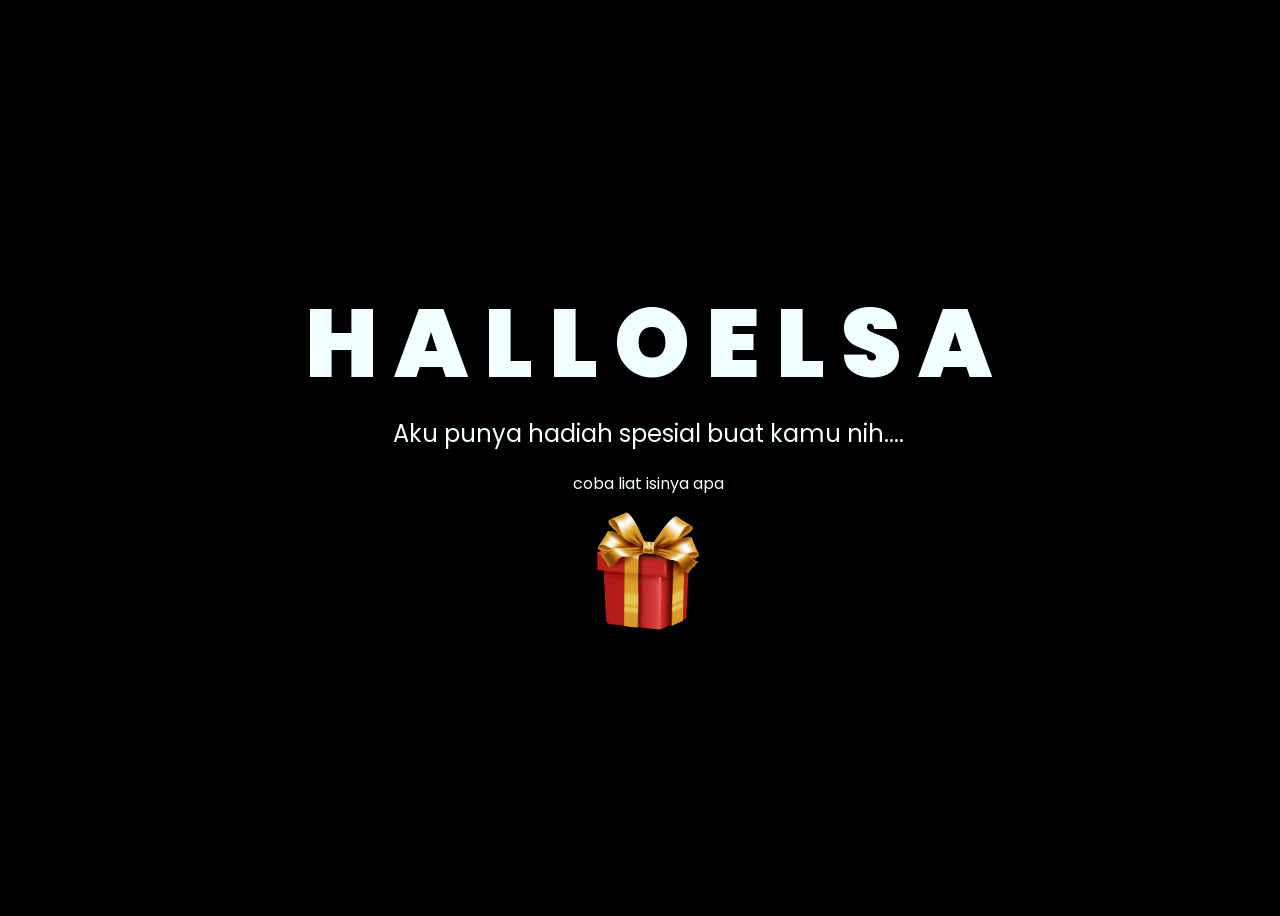
<file: index.html>
<!DOCTYPE html>
<html lang="en">
<head>
    <meta charset="UTF-8">
    <meta http-equiv="X-UA-Compatible" content="IE=edge">
    <meta name="viewport" content="width=device-width, initial-scale=1.0">
    <link rel="stylesheet" href="css/style.css">
    <link rel="icon" href="img/flowers.png" type="image/x-icon">
    <title>Semoga Kamu Suka</title>
</head>
<body>
    <div class="greetings">
    <!-- silahkan menambah kata sesuai keinginan dengan <span>text...</span -->
        <span>H</span>
        <span>A</span>
        <span>L</span>
        <span>L</span>
        <span>O</span>
        <span>E</span>
        <span>L</span>
        <span>S</span>
        <span>A</span>
    </div>
    <div class="description">
        <span>Aku punya hadiah spesial buat kamu nih....</span>
    </div>
    <div>
        <span>coba liat isinya apa</span>
    </div>
    <div class="button">
        <button>
            <a href="flower.html"><img src="img/kado.png" alt="Hadiah Buat Elsa"></a>
        </button>
        
    </div>
</body>
</html>
</file>
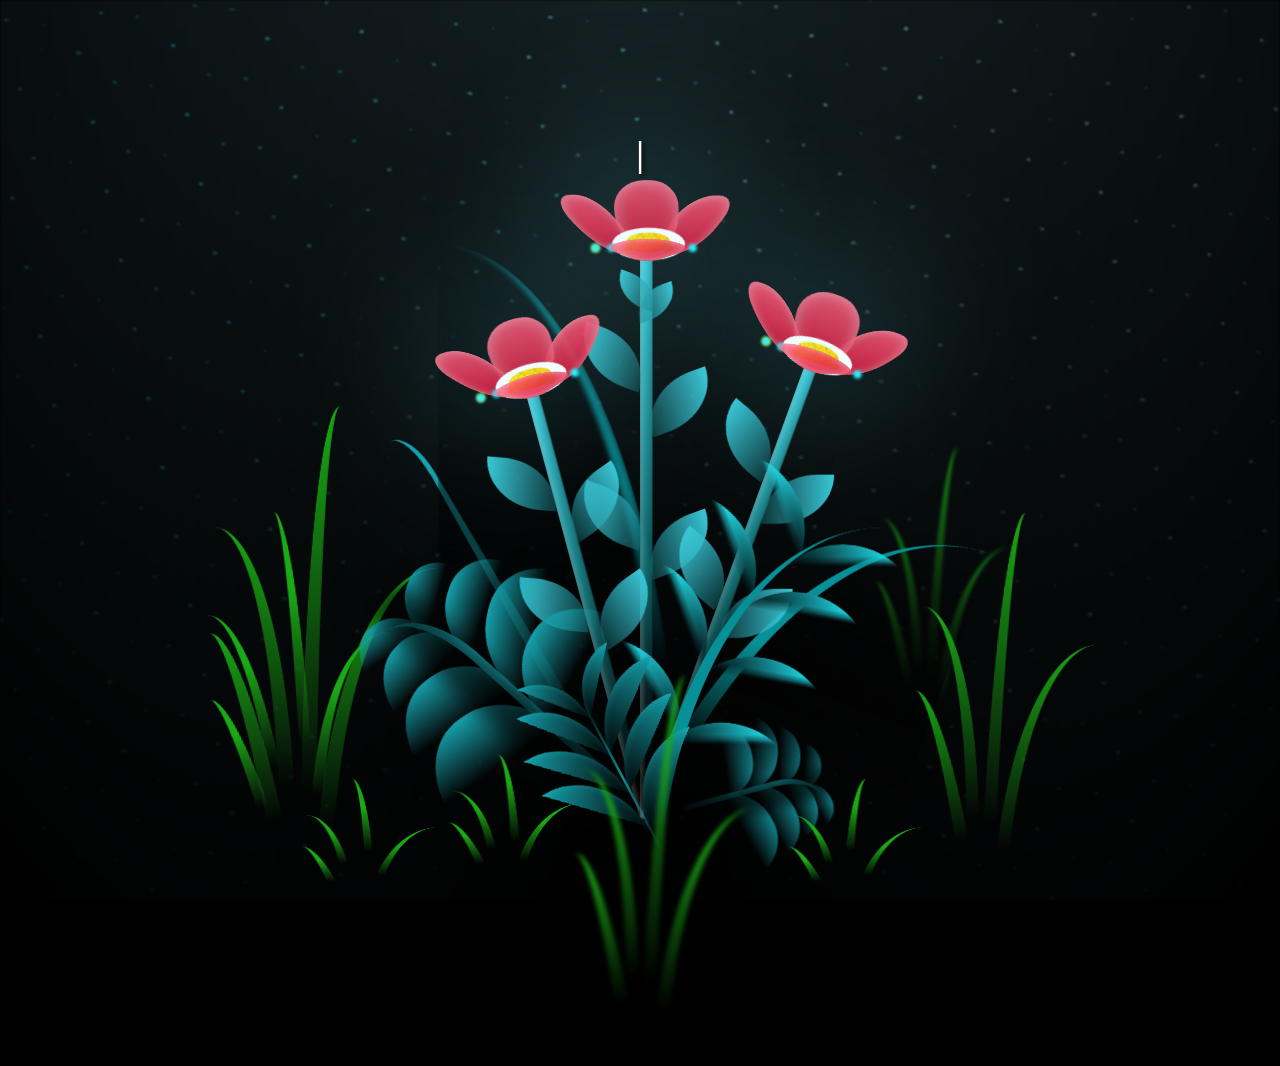
<file: flower.html>
<!DOCTYPE html>
<html lang="en">
<head>
    <meta charset="UTF-8">
    <meta http-equiv="X-UA-Compatible" content="IE=edge">
    <meta name="viewport" content="width=device-width, initial-scale=1.0">
    <link rel="stylesheet" href="css/main.css">
    <link rel="icon" href="img/flowers.png" type="image/x-icon">
    <title>flowers</title>
</head>

<style>
.flower__petal {
  background-color: #d90429;
}
.glass__left.grass {
  height: 30vh;
}
</style>

<body class="container">
  <div class="text-gombal">
    <span id="teks-ngetik"></span>
    <span class="cursor">|</span>
  </div>

  <audio autoplay loop>
    <source src="audio/lyla ga romantis.mp3" type="audio/mpeg">
  </audio>
  <!-- Pembuat code: https://codepen.io/mdusmanansari/pen/BamepLe -->
    <div class="night"></div>
    <div class="flowers">
      <div class="flower flower--1">
        <div class="flower__leafs flower__leafs--1">
          <div class="flower__leaf flower__leaf--1"></div>
          <div class="flower__leaf flower__leaf--2"></div>
          <div class="flower__leaf flower__leaf--3"></div>
          <div class="flower__leaf flower__leaf--4"></div>
          <div class="flower__white-circle"></div>
  
          <div class="flower__light flower__light--1"></div>
          <div class="flower__light flower__light--2"></div>
          <div class="flower__light flower__light--3"></div>
          <div class="flower__light flower__light--4"></div>
          <div class="flower__light flower__light--5"></div>
          <div class="flower__light flower__light--6"></div>
          <div class="flower__light flower__light--7"></div>
          <div class="flower__light flower__light--8"></div>
  
        </div>
        <div class="flower__line">
          <div class="flower__line__leaf flower__line__leaf--1"></div>
          <div class="flower__line__leaf flower__line__leaf--2"></div>
          <div class="flower__line__leaf flower__line__leaf--3"></div>
          <div class="flower__line__leaf flower__line__leaf--4"></div>
          <div class="flower__line__leaf flower__line__leaf--5"></div>
          <div class="flower__line__leaf flower__line__leaf--6"></div>
        </div>
      </div>
  
      <div class="flower flower--2">
        <div class="flower__leafs flower__leafs--2">
          <div class="flower__leaf flower__leaf--1"></div>
          <div class="flower__leaf flower__leaf--2"></div>
          <div class="flower__leaf flower__leaf--3"></div>
          <div class="flower__leaf flower__leaf--4"></div>
          <div class="flower__white-circle"></div>
  
          <div class="flower__light flower__light--1"></div>
          <div class="flower__light flower__light--2"></div>
          <div class="flower__light flower__light--3"></div>
          <div class="flower__light flower__light--4"></div>
          <div class="flower__light flower__light--5"></div>
          <div class="flower__light flower__light--6"></div>
          <div class="flower__light flower__light--7"></div>
          <div class="flower__light flower__light--8"></div>
  
        </div>
        <div class="flower__line">
          <div class="flower__line__leaf flower__line__leaf--1"></div>
          <div class="flower__line__leaf flower__line__leaf--2"></div>
          <div class="flower__line__leaf flower__line__leaf--3"></div>
          <div class="flower__line__leaf flower__line__leaf--4"></div>
        </div>
      </div>
  
      <div class="flower flower--3">
        <div class="flower__leafs flower__leafs--3">
          <div class="flower__leaf flower__leaf--1"></div>
          <div class="flower__leaf flower__leaf--2"></div>
          <div class="flower__leaf flower__leaf--3"></div>
          <div class="flower__leaf flower__leaf--4"></div>
          <div class="flower__white-circle"></div>
  
          <div class="flower__light flower__light--1"></div>
          <div class="flower__light flower__light--2"></div>
          <div class="flower__light flower__light--3"></div>
          <div class="flower__light flower__light--4"></div>
          <div class="flower__light flower__light--5"></div>
          <div class="flower__light flower__light--6"></div>
          <div class="flower__light flower__light--7"></div>
          <div class="flower__light flower__light--8"></div>
  
        </div>
        <div class="flower__line">
          <div class="flower__line__leaf flower__line__leaf--1"></div>
          <div class="flower__line__leaf flower__line__leaf--2"></div>
          <div class="flower__line__leaf flower__line__leaf--3"></div>
          <div class="flower__line__leaf flower__line__leaf--4"></div>
        </div>
      </div>
  
      <div class="grow-ans" style="--d:1.2s">
        <div class="flower__g-long">
          <div class="flower__g-long__top"></div>
          <div class="flower__g-long__bottom"></div>
        </div>
      </div>
  
      <div class="growing-grass">
        <div class="flower__grass flower__grass--1">
          <div class="flower__grass--top"></div>
          <div class="flower__grass--bottom"></div>
          <div class="flower__grass__leaf flower__grass__leaf--1"></div>
          <div class="flower__grass__leaf flower__grass__leaf--2"></div>
          <div class="flower__grass__leaf flower__grass__leaf--3"></div>
          <div class="flower__grass__leaf flower__grass__leaf--4"></div>
          <div class="flower__grass__leaf flower__grass__leaf--5"></div>
          <div class="flower__grass__leaf flower__grass__leaf--6"></div>
          <div class="flower__grass__leaf flower__grass__leaf--7"></div>
          <div class="flower__grass__leaf flower__grass__leaf--8"></div>
          <div class="flower__grass__overlay"></div>
        </div>
      </div>
  
      <div class="growing-grass">
        <div class="flower__grass flower__grass--2">
          <div class="flower__grass--top"></div>
          <div class="flower__grass--bottom"></div>
          <div class="flower__grass__leaf flower__grass__leaf--1"></div>
          <div class="flower__grass__leaf flower__grass__leaf--2"></div>
          <div class="flower__grass__leaf flower__grass__leaf--3"></div>
          <div class="flower__grass__leaf flower__grass__leaf--4"></div>
          <div class="flower__grass__leaf flower__grass__leaf--5"></div>
          <div class="flower__grass__leaf flower__grass__leaf--6"></div>
          <div class="flower__grass__leaf flower__grass__leaf--7"></div>
          <div class="flower__grass__leaf flower__grass__leaf--8"></div>
          <div class="flower__grass__overlay"></div>
        </div>
      </div>
  
      <div class="grow-ans" style="--d:2.4s">
        <div class="flower__g-right flower__g-right--1">
          <div class="leaf"></div>
        </div>
      </div>
  
      <div class="grow-ans" style="--d:2.8s">
        <div class="flower__g-right flower__g-right--2">
          <div class="leaf"></div>
        </div>
      </div>
  
      <div class="grow-ans" style="--d:2.8s">
        <div class="flower__g-front">
          <div class="flower__g-front__leaf-wrapper flower__g-front__leaf-wrapper--1">
            <div class="flower__g-front__leaf"></div>
          </div>
          <div class="flower__g-front__leaf-wrapper flower__g-front__leaf-wrapper--2">
            <div class="flower__g-front__leaf"></div>
          </div>
          <div class="flower__g-front__leaf-wrapper flower__g-front__leaf-wrapper--3">
            <div class="flower__g-front__leaf"></div>
          </div>
          <div class="flower__g-front__leaf-wrapper flower__g-front__leaf-wrapper--4">
            <div class="flower__g-front__leaf"></div>
          </div>
          <div class="flower__g-front__leaf-wrapper flower__g-front__leaf-wrapper--5">
            <div class="flower__g-front__leaf"></div>
          </div>
          <div class="flower__g-front__leaf-wrapper flower__g-front__leaf-wrapper--6">
            <div class="flower__g-front__leaf"></div>
          </div>
          <div class="flower__g-front__leaf-wrapper flower__g-front__leaf-wrapper--7">
            <div class="flower__g-front__leaf"></div>
          </div>
          <div class="flower__g-front__leaf-wrapper flower__g-front__leaf-wrapper--8">
            <div class="flower__g-front__leaf"></div>
          </div>
          <div class="flower__g-front__line"></div>
        </div>
      </div>
  
      <div class="grow-ans" style="--d:3.2s">
        <div class="flower__g-fr">
          <div class="leaf"></div>
          <div class="flower__g-fr__leaf flower__g-fr__leaf--1"></div>
          <div class="flower__g-fr__leaf flower__g-fr__leaf--2"></div>
          <div class="flower__g-fr__leaf flower__g-fr__leaf--3"></div>
          <div class="flower__g-fr__leaf flower__g-fr__leaf--4"></div>
          <div class="flower__g-fr__leaf flower__g-fr__leaf--5"></div>
          <div class="flower__g-fr__leaf flower__g-fr__leaf--6"></div>
          <div class="flower__g-fr__leaf flower__g-fr__leaf--7"></div>
          <div class="flower__g-fr__leaf flower__g-fr__leaf--8"></div>
        </div>
      </div>
  
      <div class="long-g long-g--0">
        <div class="grow-ans" style="--d:3s">
          <div class="leaf leaf--0"></div>
        </div>
        <div class="grow-ans" style="--d:2.2s">
          <div class="leaf leaf--1"></div>
        </div>
        <div class="grow-ans" style="--d:3.4s">
          <div class="leaf leaf--2"></div>
        </div>
        <div class="grow-ans" style="--d:3.6s">
          <div class="leaf leaf--3"></div>
        </div>
      </div>
  
      <div class="long-g long-g--1">
        <div class="grow-ans" style="--d:3.6s">
          <div class="leaf leaf--0"></div>
        </div>
        <div class="grow-ans" style="--d:3.8s">
          <div class="leaf leaf--1"></div>
        </div>
        <div class="grow-ans" style="--d:4s">
          <div class="leaf leaf--2"></div>
        </div>
        <div class="grow-ans" style="--d:4.2s">
          <div class="leaf leaf--3"></div>
        </div>
      </div>
  
      <div class="long-g long-g--2">
        <div class="grow-ans" style="--d:4s">
          <div class="leaf leaf--0"></div>
        </div>
        <div class="grow-ans" style="--d:4.2s">
          <div class="leaf leaf--1"></div>
        </div>
        <div class="grow-ans" style="--d:4.4s">
          <div class="leaf leaf--2"></div>
        </div>
        <div class="grow-ans" style="--d:4.6s">
          <div class="leaf leaf--3"></div>
        </div>
      </div>
  
      <div class="long-g long-g--3">
        <div class="grow-ans" style="--d:4s">
          <div class="leaf leaf--0"></div>
        </div>
        <div class="grow-ans" style="--d:4.2s">
          <div class="leaf leaf--1"></div>
        </div>
        <div class="grow-ans" style="--d:3s">
          <div class="leaf leaf--2"></div>
        </div>
        <div class="grow-ans" style="--d:3.6s">
          <div class="leaf leaf--3"></div>
        </div>
      </div>
  
      <div class="long-g long-g--4">
        <div class="grow-ans" style="--d:4s">
          <div class="leaf leaf--0"></div>
        </div>
        <div class="grow-ans" style="--d:4.2s">
          <div class="leaf leaf--1"></div>
        </div>
        <div class="grow-ans" style="--d:3s">
          <div class="leaf leaf--2"></div>
        </div>
        <div class="grow-ans" style="--d:3.6s">
          <div class="leaf leaf--3"></div>
        </div>
      </div>
  
      <div class="long-g long-g--5">
        <div class="grow-ans" style="--d:4s">
          <div class="leaf leaf--0"></div>
        </div>
        <div class="grow-ans" style="--d:4.2s">
          <div class="leaf leaf--1"></div>
        </div>
        <div class="grow-ans" style="--d:3s">
          <div class="leaf leaf--2"></div>
        </div>
        <div class="grow-ans" style="--d:3.6s">
          <div class="leaf leaf--3"></div>
        </div>
      </div>
  
      <div class="long-g long-g--6">
        <div class="grow-ans" style="--d:4.2s">
          <div class="leaf leaf--0"></div>
        </div>
        <div class="grow-ans" style="--d:4.4s">
          <div class="leaf leaf--1"></div>
        </div>
        <div class="grow-ans" style="--d:4.6s">
          <div class="leaf leaf--2"></div>
        </div>
        <div class="grow-ans" style="--d:4.8s">
          <div class="leaf leaf--3"></div>
        </div>
      </div>
  
      <div class="long-g long-g--7">
        <div class="grow-ans" style="--d:3s">
          <div class="leaf leaf--0"></div>
        </div>
        <div class="grow-ans" style="--d:3.2s">
          <div class="leaf leaf--1"></div>
        </div>
        <div class="grow-ans" style="--d:3.5s">
          <div class="leaf leaf--2"></div>
        </div>
        <div class="grow-ans" style="--d:3.6s">
          <div class="leaf leaf--3"></div>
        </div>
      </div>
    </div>
    
    <script src="main.js">      
</script>
  </body>
</html>
</file>
<file: css/style.css>
@import url('https://fonts.googleapis.com/css2?family=Poppins:ital,wght@0,500;1,900&display=swap');
*{
    font-family: 'Poppins',cursive;
}
body{
    color: azure;
    width: 100%;
    height: 100vh;
    display: flex;
    flex-direction: column;
    align-items: center;
    justify-content: center;
    background-color: black;
}
.greetings{
    font-size: 6rem;
    font-weight: 900;
}
.greetings > span{
    animation: glow 2.5s ease-in-out infinite;
}
@keyframes glow{
    0%, 100%{
        color: #fff;
        text-shadow: 0 0 12px #39c6d6, 0 0 50px #39c6d6, 0 0 100px #39c6d6;
    }
    10%, 90%{
        color: #111;
        text-shadow: none;
    }
}
.greetings > span:nth-child(2){
    animation-delay: .2s ;
}
.greetings > span:nth-child(3){
    animation-delay: .4s ;
}
.greetings > span:nth-child(4){
    animation-delay: .6s;
}
.greetings > span:nth-child(5){
    animation-delay: .8s;
}

.description{
    font-size: 1.5rem;
    margin-bottom: 20px;
}

.button a{
    text-decoration: none;
    font-size: 1rem;
    color: #111;
}

@media screen and (max-width:574px){
    .greetings{
        display: block;
        font-size: 3rem;
        font-weight: 500;
        text-align: center;
    }
    .description{
        font-size: 1rem;
    }
    
    .button a{
        font-size: .5rem;
    }
}

.button button a img {
    width: 150px;
    height: auto;
    vertical-align: middle;
    transition: transform 0.3s ease;
}

.button button {
    background: transparent;
    border: none;
    padding: 0;
    cursor: pointer;
    outline: none;
}

.button button a{
    text-decoration: none;
    border: none;
    background: transparent;
    padding: 0;
    display: inline-block;
}

.button button a img:hover {
    transform: scale(1.1);
}

.greetings span:nth-child(1)
{animation-delay: 0.1s;}/*H*/
.greetings span:nth-child(2)
{animation-delay: 0.2s;}/*A*/
.greetings span:nth-child(3)
{animation-delay: 0.3s;}/*L*/
.greetings span:nth-child(4)
{animation-delay: 0.4s;}/*L*/
.greetings span:nth-child(5)
{animation-delay: 0.5s;}/*O*/
.greetings span:nth-child(6)
{animation-delay: 0.6s;}/*E*/
.greetings span:nth-child(7)
{animation-delay: 0.7s;}/*L*/
.greetings span:nth-child(8)
{animation-delay: 0.8s;}/*S*/
.greetings span:nth-child(9)
{animation-delay: 0.9s;}/*A*/
</file>
<file: css/main.css>
*,
*::after,
*::before {
  padding: 0;
  margin: 0;
  box-sizing: border-box;
}

:root {
  --dark-color: #000;
}

body {
  display: flex;
  align-items: flex-end;
  justify-content: center;
  min-height: 100vh;
  background-color: var(--dark-color);
  overflow: hidden;
  perspective: 1000px;
}

.night {
  position: fixed;
  left: 50%;
  top: 0;
  transform: translateX(-50%);
  width: 100%;
  height: 100%;
  filter: blur(0.1vmin);
  background-image: radial-gradient(ellipse at top, transparent 0%, var(--dark-color)), radial-gradient(ellipse at bottom, var(--dark-color), rgba(145, 233, 255, 0.2)), repeating-linear-gradient(220deg, rgb(0, 0, 0) 0px, rgb(0, 0, 0) 19px, transparent 19px, transparent 22px), repeating-linear-gradient(189deg, rgb(0, 0, 0) 0px, rgb(0, 0, 0) 19px, transparent 19px, transparent 22px), repeating-linear-gradient(148deg, rgb(0, 0, 0) 0px, rgb(0, 0, 0) 19px, transparent 19px, transparent 22px), linear-gradient(90deg, rgb(0, 255, 250), rgb(240, 240, 240));
}

.flowers {
  position: relative;
  transform: scale(0.9);
}

.flower {
  position: absolute;
  bottom: 10vmin;
  transform-origin: bottom center;
  z-index: 10;
  --fl-speed: 0.8s;
}
.flower--1 {
  -webkit-animation: moving-flower-1 4s linear infinite;
          animation: moving-flower-1 4s linear infinite;
}
.flower--1 .flower__line {
  height: 70vmin;
  -webkit-animation-delay: 0.3s;
          animation-delay: 0.3s;
}
.flower--1 .flower__line__leaf--1 {
  -webkit-animation: blooming-leaf-right var(--fl-speed) 1.6s backwards;
          animation: blooming-leaf-right var(--fl-speed) 1.6s backwards;
}
.flower--1 .flower__line__leaf--2 {
  -webkit-animation: blooming-leaf-right var(--fl-speed) 1.4s backwards;
          animation: blooming-leaf-right var(--fl-speed) 1.4s backwards;
}
.flower--1 .flower__line__leaf--3 {
  -webkit-animation: blooming-leaf-left var(--fl-speed) 1.2s backwards;
          animation: blooming-leaf-left var(--fl-speed) 1.2s backwards;
}
.flower--1 .flower__line__leaf--4 {
  -webkit-animation: blooming-leaf-left var(--fl-speed) 1s backwards;
          animation: blooming-leaf-left var(--fl-speed) 1s backwards;
}
.flower--1 .flower__line__leaf--5 {
  -webkit-animation: blooming-leaf-right var(--fl-speed) 1.8s backwards;
          animation: blooming-leaf-right var(--fl-speed) 1.8s backwards;
}
.flower--1 .flower__line__leaf--6 {
  -webkit-animation: blooming-leaf-left var(--fl-speed) 2s backwards;
          animation: blooming-leaf-left var(--fl-speed) 2s backwards;
}
.flower--2 {
  left: 50%;
  transform: rotate(20deg);
  -webkit-animation: moving-flower-2 4s linear infinite;
          animation: moving-flower-2 4s linear infinite;
}
.flower--2 .flower__line {
  height: 60vmin;
  -webkit-animation-delay: 0.6s;
          animation-delay: 0.6s;
}
.flower--2 .flower__line__leaf--1 {
  -webkit-animation: blooming-leaf-right var(--fl-speed) 1.9s backwards;
          animation: blooming-leaf-right var(--fl-speed) 1.9s backwards;
}
.flower--2 .flower__line__leaf--2 {
  -webkit-animation: blooming-leaf-right var(--fl-speed) 1.7s backwards;
          animation: blooming-leaf-right var(--fl-speed) 1.7s backwards;
}
.flower--2 .flower__line__leaf--3 {
  -webkit-animation: blooming-leaf-left var(--fl-speed) 1.5s backwards;
          animation: blooming-leaf-left var(--fl-speed) 1.5s backwards;
}
.flower--2 .flower__line__leaf--4 {
  -webkit-animation: blooming-leaf-left var(--fl-speed) 1.3s backwards;
          animation: blooming-leaf-left var(--fl-speed) 1.3s backwards;
}
.flower--3 {
  left: 50%;
  transform: rotate(-15deg);
  -webkit-animation: moving-flower-3 4s linear infinite;
          animation: moving-flower-3 4s linear infinite;
}
.flower--3 .flower__line {
  -webkit-animation-delay: 0.9s;
          animation-delay: 0.9s;
}
.flower--3 .flower__line__leaf--1 {
  -webkit-animation: blooming-leaf-right var(--fl-speed) 2.5s backwards;
          animation: blooming-leaf-right var(--fl-speed) 2.5s backwards;
}
.flower--3 .flower__line__leaf--2 {
  -webkit-animation: blooming-leaf-right var(--fl-speed) 2.3s backwards;
          animation: blooming-leaf-right var(--fl-speed) 2.3s backwards;
}
.flower--3 .flower__line__leaf--3 {
  -webkit-animation: blooming-leaf-left var(--fl-speed) 2.1s backwards;
          animation: blooming-leaf-left var(--fl-speed) 2.1s backwards;
}
.flower--3 .flower__line__leaf--4 {
  -webkit-animation: blooming-leaf-left var(--fl-speed) 1.9s backwards;
          animation: blooming-leaf-left var(--fl-speed) 1.9s backwards;
}
.flower__leafs {
  position: relative;
  -webkit-animation: blooming-flower 2s backwards;
          animation: blooming-flower 2s backwards;
}
.flower__leafs--1 {
  -webkit-animation-delay: 1.1s;
          animation-delay: 1.1s;
}
.flower__leafs--2 {
  -webkit-animation-delay: 1.4s;
          animation-delay: 1.4s;
}
.flower__leafs--3 {
  -webkit-animation-delay: 1.7s;
          animation-delay: 1.7s;
}
.flower__leafs::after {
  content: "";
  position: absolute;
  left: 0;
  top: 0;
  transform: translate(-50%, -100%);
  width: 8vmin;
  height: 8vmin;
  background-color: #6bf0ff;
  filter: blur(10vmin);
}
.flower__leaf {
  position: absolute;
  bottom: 0;
  left: 50%;
  width: 8vmin;
  height: 11vmin;
  border-radius: 51% 49% 47% 53%/44% 45% 55% 69%;
  background-color: #ff4d6d;
  background-image: linear-gradient(to top, #d90429, #ff4d6d);
  transform-origin: bottom center;
  opacity: 0.9;
  box-shadow: inset 0 0 2vmin rgba(255, 255, 255, 0.5);
}
.flower__leaf--1 {
  transform: translate(-10%, 1%) rotateY(40deg) rotateX(-50deg);
}
.flower__leaf--2 {
  transform: translate(-50%, -4%) rotateX(40deg);
}
.flower__leaf--3 {
  transform: translate(-90%, 0%) rotateY(45deg) rotateX(50deg);
}
.flower__leaf--4 {
  width: 8vmin;
  height: 8vmin;
  transform-origin: bottom left;
  border-radius: 4vmin 10vmin 4vmin 4vmin;
  transform: translate(0%, 18%) rotateX(70deg) rotate(-43deg);
  background-image: linear-gradient(to top, #d90429, #ff4d6d);
  z-index: 1;
  opacity: 0.8;
}
.flower__white-circle {
  position: absolute;
  left: -3.5vmin;
  top: -3vmin;
  width: 9vmin;
  height: 4vmin;
  border-radius: 50%;
  background-color: #fff;
}
.flower__white-circle::after {
  content: "";
  position: absolute;
  left: 50%;
  top: 45%;
  transform: translate(-50%, -50%);
  width: 60%;
  height: 60%;
  border-radius: inherit;
  background-image: repeating-linear-gradient(135deg, rgba(0, 0, 0, 0.03) 0px, rgba(0, 0, 0, 0.03) 1px, transparent 1px, transparent 12px), repeating-linear-gradient(45deg, rgba(0, 0, 0, 0.03) 0px, rgba(0, 0, 0, 0.03) 1px, transparent 1px, transparent 12px), repeating-linear-gradient(67.5deg, rgba(0, 0, 0, 0.03) 0px, rgba(0, 0, 0, 0.03) 1px, transparent 1px, transparent 12px), repeating-linear-gradient(135deg, rgba(0, 0, 0, 0.03) 0px, rgba(0, 0, 0, 0.03) 1px, transparent 1px, transparent 12px), repeating-linear-gradient(45deg, rgba(0, 0, 0, 0.03) 0px, rgba(0, 0, 0, 0.03) 1px, transparent 1px, transparent 12px), repeating-linear-gradient(112.5deg, rgba(0, 0, 0, 0.03) 0px, rgba(0, 0, 0, 0.03) 1px, transparent 1px, transparent 12px), repeating-linear-gradient(112.5deg, rgba(0, 0, 0, 0.03) 0px, rgba(0, 0, 0, 0.03) 1px, transparent 1px, transparent 12px), repeating-linear-gradient(45deg, rgba(0, 0, 0, 0.03) 0px, rgba(0, 0, 0, 0.03) 1px, transparent 1px, transparent 12px), repeating-linear-gradient(22.5deg, rgba(0, 0, 0, 0.03) 0px, rgba(0, 0, 0, 0.03) 1px, transparent 1px, transparent 12px), repeating-linear-gradient(45deg, rgba(0, 0, 0, 0.03) 0px, rgba(0, 0, 0, 0.03) 1px, transparent 1px, transparent 12px), repeating-linear-gradient(22.5deg, rgba(0, 0, 0, 0.03) 0px, rgba(0, 0, 0, 0.03) 1px, transparent 1px, transparent 12px), repeating-linear-gradient(135deg, rgba(0, 0, 0, 0.03) 0px, rgba(0, 0, 0, 0.03) 1px, transparent 1px, transparent 12px), repeating-linear-gradient(157.5deg, rgba(0, 0, 0, 0.03) 0px, rgba(0, 0, 0, 0.03) 1px, transparent 1px, transparent 12px), repeating-linear-gradient(67.5deg, rgba(0, 0, 0, 0.03) 0px, rgba(0, 0, 0, 0.03) 1px, transparent 1px, transparent 12px), repeating-linear-gradient(67.5deg, rgba(0, 0, 0, 0.03) 0px, rgba(0, 0, 0, 0.03) 1px, transparent 1px, transparent 12px), linear-gradient(90deg, rgb(255, 235, 18), rgb(255, 206, 0));
}
.flower__line {
  height: 55vmin;
  width: 1.5vmin;
  background-image: linear-gradient(to left, rgba(0, 0, 0, 0.2), transparent, rgba(255, 255, 255, 0.2)), linear-gradient(to top, transparent 10%, #14757a, #39c6d6);
  box-shadow: inset 0 0 2px rgba(0, 0, 0, 0.5);
  -webkit-animation: grow-flower-tree 4s backwards;
          animation: grow-flower-tree 4s backwards;
}
.flower__line__leaf {
  --w: 7vmin;
  --h: calc(var(--w) + 2vmin);
  position: absolute;
  top: 20%;
  left: 90%;
  width: var(--w);
  height: var(--h);
  border-top-right-radius: var(--h);
  border-bottom-left-radius: var(--h);
  background-image: linear-gradient(to top, rgba(20, 117, 122, 0.4), #39c6d6);
}
.flower__line__leaf--1 {
  transform: rotate(70deg) rotateY(30deg);
}
.flower__line__leaf--2 {
  top: 45%;
  transform: rotate(70deg) rotateY(30deg);
}
.flower__line__leaf--3, .flower__line__leaf--4, .flower__line__leaf--6 {
  border-top-right-radius: 0;
  border-bottom-left-radius: 0;
  border-top-left-radius: var(--h);
  border-bottom-right-radius: var(--h);
  left: -460%;
  top: 12%;
  transform: rotate(-70deg) rotateY(30deg);
}
.flower__line__leaf--4 {
  top: 40%;
}
.flower__line__leaf--5 {
  top: 0;
  transform-origin: left;
  transform: rotate(70deg) rotateY(30deg) scale(0.6);
}
.flower__line__leaf--6 {
  top: -2%;
  left: -450%;
  transform-origin: right;
  transform: rotate(-70deg) rotateY(30deg) scale(0.6);
}
.flower__light {
  position: absolute;
  bottom: 0vmin;
  width: 1vmin;
  height: 1vmin;
  background-color: rgb(255, 251, 0);
  border-radius: 50%;
  filter: blur(0.2vmin);
  -webkit-animation: light-ans 4s linear infinite backwards;
          animation: light-ans 4s linear infinite backwards;
}
.flower__light:nth-child(odd) {
  background-color: #23f0ff;
}
.flower__light--1 {
  left: -2vmin;
  -webkit-animation-delay: 1s;
          animation-delay: 1s;
}
.flower__light--2 {
  left: 3vmin;
  -webkit-animation-delay: 0.5s;
          animation-delay: 0.5s;
}
.flower__light--3 {
  left: -6vmin;
  -webkit-animation-delay: 0.3s;
          animation-delay: 0.3s;
}
.flower__light--4 {
  left: 6vmin;
  -webkit-animation-delay: 0.9s;
          animation-delay: 0.9s;
}
.flower__light--5 {
  left: -1vmin;
  -webkit-animation-delay: 1.5s;
          animation-delay: 1.5s;
}
.flower__light--6 {
  left: -4vmin;
  -webkit-animation-delay: 3s;
          animation-delay: 3s;
}
.flower__light--7 {
  left: 3vmin;
  -webkit-animation-delay: 2s;
          animation-delay: 2s;
}
.flower__light--8 {
  left: -6vmin;
  -webkit-animation-delay: 3.5s;
          animation-delay: 3.5s;
}
.flower__grass {
  --c: #159faa;
  --line-w: 1.5vmin;
  position: absolute;
  bottom: 12vmin;
  left: -7vmin;
  display: flex;
  flex-direction: column;
  align-items: flex-end;
  z-index: 20;
  transform-origin: bottom center;
  transform: rotate(-48deg) rotateY(40deg);
}
.flower__grass--1 {
  -webkit-animation: moving-grass 2s linear infinite;
          animation: moving-grass 2s linear infinite;
}
.flower__grass--2 {
  left: 2vmin;
  bottom: 10vmin;
  transform: scale(0.5) rotate(75deg) rotateX(10deg) rotateY(-200deg);
  opacity: 0.8;
  z-index: 0;
  -webkit-animation: moving-grass--2 1.5s linear infinite;
          animation: moving-grass--2 1.5s linear infinite;
}
.flower__grass--top {
  width: 7vmin;
  height: 10vmin;
  border-top-right-radius: 100%;
  border-right: var(--line-w) solid var(--c);
  transform-origin: bottom center;
  transform: rotate(-2deg);
}
.flower__grass--bottom {
  margin-top: -2px;
  width: var(--line-w);
  height: 25vmin;
  background-image: linear-gradient(to top, transparent, var(--c));
}
.flower__grass__leaf {
  --size: 10vmin;
  position: absolute;
  width: calc(var(--size) * 2.1);
  height: var(--size);
  border-top-left-radius: var(--size);
  border-top-right-radius: var(--size);
  background-image: linear-gradient(to top, transparent, transparent 30%, var(--c));
  z-index: 100;
}
.flower__grass__leaf--1 {
  top: -6%;
  left: 30%;
  --size: 6vmin;
  transform: rotate(-20deg);
  -webkit-animation: growing-grass-ans--1 2s 2.6s backwards;
          animation: growing-grass-ans--1 2s 2.6s backwards;
}
@-webkit-keyframes growing-grass-ans--1 {
  0% {
    transform-origin: bottom left;
    transform: rotate(-20deg) scale(0);
  }
}
@keyframes growing-grass-ans--1 {
  0% {
    transform-origin: bottom left;
    transform: rotate(-20deg) scale(0);
  }
}
.flower__grass__leaf--2 {
  top: -5%;
  left: -110%;
  --size: 6vmin;
  transform: rotate(10deg);
  -webkit-animation: growing-grass-ans--2 2s 2.4s linear backwards;
          animation: growing-grass-ans--2 2s 2.4s linear backwards;
}
@-webkit-keyframes growing-grass-ans--2 {
  0% {
    transform-origin: bottom right;
    transform: rotate(10deg) scale(0);
  }
}
@keyframes growing-grass-ans--2 {
  0% {
    transform-origin: bottom right;
    transform: rotate(10deg) scale(0);
  }
}
.flower__grass__leaf--3 {
  top: 5%;
  left: 60%;
  --size: 8vmin;
  transform: rotate(-18deg) rotateX(-20deg);
  -webkit-animation: growing-grass-ans--3 2s 2.2s linear backwards;
          animation: growing-grass-ans--3 2s 2.2s linear backwards;
}
@-webkit-keyframes growing-grass-ans--3 {
  0% {
    transform-origin: bottom left;
    transform: rotate(-18deg) rotateX(-20deg) scale(0);
  }
}
@keyframes growing-grass-ans--3 {
  0% {
    transform-origin: bottom left;
    transform: rotate(-18deg) rotateX(-20deg) scale(0);
  }
}
.flower__grass__leaf--4 {
  top: 6%;
  left: -135%;
  --size: 8vmin;
  transform: rotate(2deg);
  -webkit-animation: growing-grass-ans--4 2s 2s linear backwards;
          animation: growing-grass-ans--4 2s 2s linear backwards;
}
@-webkit-keyframes growing-grass-ans--4 {
  0% {
    transform-origin: bottom right;
    transform: rotate(2deg) scale(0);
  }
}
@keyframes growing-grass-ans--4 {
  0% {
    transform-origin: bottom right;
    transform: rotate(2deg) scale(0);
  }
}
.flower__grass__leaf--5 {
  top: 20%;
  left: 60%;
  --size: 10vmin;
  transform: rotate(-24deg) rotateX(-20deg);
  -webkit-animation: growing-grass-ans--5 2s 1.8s linear backwards;
          animation: growing-grass-ans--5 2s 1.8s linear backwards;
}
@-webkit-keyframes growing-grass-ans--5 {
  0% {
    transform-origin: bottom left;
    transform: rotate(-24deg) rotateX(-20deg) scale(0);
  }
}
@keyframes growing-grass-ans--5 {
  0% {
    transform-origin: bottom left;
    transform: rotate(-24deg) rotateX(-20deg) scale(0);
  }
}
.flower__grass__leaf--6 {
  top: 22%;
  left: -180%;
  --size: 10vmin;
  transform: rotate(10deg);
  -webkit-animation: growing-grass-ans--6 2s 1.6s linear backwards;
          animation: growing-grass-ans--6 2s 1.6s linear backwards;
}
@-webkit-keyframes growing-grass-ans--6 {
  0% {
    transform-origin: bottom right;
    transform: rotate(10deg) scale(0);
  }
}
@keyframes growing-grass-ans--6 {
  0% {
    transform-origin: bottom right;
    transform: rotate(10deg) scale(0);
  }
}
.flower__grass__leaf--7 {
  top: 39%;
  left: 70%;
  --size: 10vmin;
  transform: rotate(-10deg);
  -webkit-animation: growing-grass-ans--7 2s 1.4s linear backwards;
          animation: growing-grass-ans--7 2s 1.4s linear backwards;
}
@-webkit-keyframes growing-grass-ans--7 {
  0% {
    transform-origin: bottom left;
    transform: rotate(-10deg) scale(0);
  }
}
@keyframes growing-grass-ans--7 {
  0% {
    transform-origin: bottom left;
    transform: rotate(-10deg) scale(0);
  }
}
.flower__grass__leaf--8 {
  top: 40%;
  left: -215%;
  --size: 11vmin;
  transform: rotate(10deg);
  -webkit-animation: growing-grass-ans--8 2s 1.2s linear backwards;
          animation: growing-grass-ans--8 2s 1.2s linear backwards;
}
@-webkit-keyframes growing-grass-ans--8 {
  0% {
    transform-origin: bottom right;
    transform: rotate(10deg) scale(0);
  }
}
@keyframes growing-grass-ans--8 {
  0% {
    transform-origin: bottom right;
    transform: rotate(10deg) scale(0);
  }
}
.flower__grass__overlay {
  position: absolute;
  top: -10%;
  right: 0%;
  width: 100%;
  height: 100%;
  background-color: rgba(0, 0, 0, 0.6);
  filter: blur(1.5vmin);
  z-index: 100;
}
.flower__g-long {
  --w: 2vmin;
  --h: 6vmin;
  --c: #159faa;
  position: absolute;
  bottom: 10vmin;
  left: -3vmin;
  transform-origin: bottom center;
  transform: rotate(-30deg) rotateY(-20deg);
  display: flex;
  flex-direction: column;
  align-items: flex-end;
  -webkit-animation: flower-g-long-ans 3s linear infinite;
          animation: flower-g-long-ans 3s linear infinite;
}
@-webkit-keyframes flower-g-long-ans {
  0%, 100% {
    transform: rotate(-30deg) rotateY(-20deg);
  }
  50% {
    transform: rotate(-32deg) rotateY(-20deg);
  }
}
@keyframes flower-g-long-ans {
  0%, 100% {
    transform: rotate(-30deg) rotateY(-20deg);
  }
  50% {
    transform: rotate(-32deg) rotateY(-20deg);
  }
}
.flower__g-long__top {
  top: calc(var(--h) * -1);
  width: calc(var(--w) + 1vmin);
  height: var(--h);
  border-top-right-radius: 100%;
  border-right: 0.7vmin solid var(--c);
  transform: translate(-0.7vmin, 1vmin);
}
.flower__g-long__bottom {
  width: var(--w);
  height: 50vmin;
  transform-origin: bottom center;
  background-image: linear-gradient(to top, transparent 30%, var(--c));
  box-shadow: inset 0 0 2px rgba(0, 0, 0, 0.5);
  -webkit-clip-path: polygon(35% 0, 65% 1%, 100% 100%, 0% 100%);
          clip-path: polygon(35% 0, 65% 1%, 100% 100%, 0% 100%);
}
.flower__g-right {
  position: absolute;
  bottom: 6vmin;
  left: -2vmin;
  transform-origin: bottom left;
  transform: rotate(20deg);
}
.flower__g-right .leaf {
  width: 30vmin;
  height: 50vmin;
  border-top-left-radius: 100%;
  border-left: 2vmin solid #079097;
  background-image: linear-gradient(to bottom, transparent, var(--dark-color) 60%);
  -webkit-mask-image: linear-gradient(to top, transparent 30%, #079097 60%);
}
.flower__g-right--1 {
  -webkit-animation: flower-g-right-ans 2.5s linear infinite;
          animation: flower-g-right-ans 2.5s linear infinite;
}
.flower__g-right--2 {
  left: 5vmin;
  transform: rotateY(-180deg);
  -webkit-animation: flower-g-right-ans--2 3s linear infinite;
          animation: flower-g-right-ans--2 3s linear infinite;
}
.flower__g-right--2 .leaf {
  height: 75vmin;
  filter: blur(0.3vmin);
  opacity: 0.8;
}
@-webkit-keyframes flower-g-right-ans {
  0%, 100% {
    transform: rotate(20deg);
  }
  50% {
    transform: rotate(24deg) rotateX(-20deg);
  }
}
@keyframes flower-g-right-ans {
  0%, 100% {
    transform: rotate(20deg);
  }
  50% {
    transform: rotate(24deg) rotateX(-20deg);
  }
}
@-webkit-keyframes flower-g-right-ans--2 {
  0%, 100% {
    transform: rotateY(-180deg) rotate(0deg) rotateX(-20deg);
  }
  50% {
    transform: rotateY(-180deg) rotate(6deg) rotateX(-20deg);
  }
}
@keyframes flower-g-right-ans--2 {
  0%, 100% {
    transform: rotateY(-180deg) rotate(0deg) rotateX(-20deg);
  }
  50% {
    transform: rotateY(-180deg) rotate(6deg) rotateX(-20deg);
  }
}
.flower__g-front {
  position: absolute;
  bottom: 6vmin;
  left: 2.5vmin;
  z-index: 100;
  transform-origin: bottom center;
  transform: rotate(-28deg) rotateY(30deg) scale(1.04);
  -webkit-animation: flower__g-front-ans 2s linear infinite;
          animation: flower__g-front-ans 2s linear infinite;
}
@-webkit-keyframes flower__g-front-ans {
  0%, 100% {
    transform: rotate(-28deg) rotateY(30deg) scale(1.04);
  }
  50% {
    transform: rotate(-35deg) rotateY(40deg) scale(1.04);
  }
}
@keyframes flower__g-front-ans {
  0%, 100% {
    transform: rotate(-28deg) rotateY(30deg) scale(1.04);
  }
  50% {
    transform: rotate(-35deg) rotateY(40deg) scale(1.04);
  }
}
.flower__g-front__line {
  width: 0.3vmin;
  height: 20vmin;
  background-image: linear-gradient(to top, transparent, #079097, transparent 100%);
  position: relative;
}
.flower__g-front__leaf-wrapper {
  position: absolute;
  top: 0;
  left: 0;
  transform-origin: bottom left;
  transform: rotate(10deg);
}
.flower__g-front__leaf-wrapper:nth-child(even) {
  left: 0vmin;
  transform: rotateY(-180deg) rotate(5deg);
  -webkit-animation: flower__g-front__leaf-left-ans 1s ease-in backwards;
          animation: flower__g-front__leaf-left-ans 1s ease-in backwards;
}
.flower__g-front__leaf-wrapper:nth-child(odd) {
  -webkit-animation: flower__g-front__leaf-ans 1s ease-in backwards;
          animation: flower__g-front__leaf-ans 1s ease-in backwards;
}
.flower__g-front__leaf-wrapper--1 {
  top: -8vmin;
  transform: scale(0.7);
  -webkit-animation: flower__g-front__leaf-ans 1s 5.5s ease-in backwards !important;
          animation: flower__g-front__leaf-ans 1s 5.5s ease-in backwards !important;
}
.flower__g-front__leaf-wrapper--2 {
  top: -8vmin;
  transform: rotateY(-180deg) scale(0.7) !important;
  -webkit-animation: flower__g-front__leaf-left-ans-2 1s 4.6s ease-in backwards !important;
          animation: flower__g-front__leaf-left-ans-2 1s 4.6s ease-in backwards !important;
}
.flower__g-front__leaf-wrapper--3 {
  top: -3vmin;
  -webkit-animation: flower__g-front__leaf-ans 1s 4.6s ease-in backwards;
          animation: flower__g-front__leaf-ans 1s 4.6s ease-in backwards;
}
.flower__g-front__leaf-wrapper--4 {
  top: -3vmin;
  transform: rotateY(-180deg) scale(0.9) !important;
  -webkit-animation: flower__g-front__leaf-left-ans-2 1s 4.6s ease-in backwards !important;
          animation: flower__g-front__leaf-left-ans-2 1s 4.6s ease-in backwards !important;
}
@-webkit-keyframes flower__g-front__leaf-left-ans-2 {
  0% {
    transform: rotateY(-180deg) scale(0);
  }
}
@keyframes flower__g-front__leaf-left-ans-2 {
  0% {
    transform: rotateY(-180deg) scale(0);
  }
}
.flower__g-front__leaf-wrapper--5, .flower__g-front__leaf-wrapper--6 {
  top: 2vmin;
}
.flower__g-front__leaf-wrapper--7, .flower__g-front__leaf-wrapper--8 {
  top: 6.5vmin;
}
.flower__g-front__leaf-wrapper--2 {
  -webkit-animation-delay: 5.2s !important;
          animation-delay: 5.2s !important;
}
.flower__g-front__leaf-wrapper--3 {
  -webkit-animation-delay: 4.9s !important;
          animation-delay: 4.9s !important;
}
.flower__g-front__leaf-wrapper--5 {
  -webkit-animation-delay: 4.3s !important;
          animation-delay: 4.3s !important;
}
.flower__g-front__leaf-wrapper--6 {
  -webkit-animation-delay: 4.1s !important;
          animation-delay: 4.1s !important;
}
.flower__g-front__leaf-wrapper--7 {
  -webkit-animation-delay: 3.8s !important;
          animation-delay: 3.8s !important;
}
.flower__g-front__leaf-wrapper--8 {
  -webkit-animation-delay: 3.5s !important;
          animation-delay: 3.5s !important;
}
@-webkit-keyframes flower__g-front__leaf-ans {
  0% {
    transform: rotate(10deg) scale(0);
  }
}
@keyframes flower__g-front__leaf-ans {
  0% {
    transform: rotate(10deg) scale(0);
  }
}
@-webkit-keyframes flower__g-front__leaf-left-ans {
  0% {
    transform: rotateY(-180deg) rotate(5deg) scale(0);
  }
}
@keyframes flower__g-front__leaf-left-ans {
  0% {
    transform: rotateY(-180deg) rotate(5deg) scale(0);
  }
}
.flower__g-front__leaf {
  width: 10vmin;
  height: 10vmin;
  border-radius: 100% 0% 0% 100%/100% 100% 0% 0%;
  box-shadow: inset 0 2px 1vmin hsla(184deg, 97%, 58%, 0.2);
  background-image: linear-gradient(to bottom left, transparent, var(--dark-color)), linear-gradient(to bottom right, #159faa 50%, transparent 50%, transparent);
  -webkit-mask-image: linear-gradient(to bottom right, #159faa 50%, transparent 50%, transparent);
  mask-image: linear-gradient(to bottom right, #159faa 50%, transparent 50%, transparent);
}
.flower__g-fr {
  position: absolute;
  bottom: -4vmin;
  left: vmin;
  transform-origin: bottom left;
  z-index: 10;
  -webkit-animation: flower__g-fr-ans 2s linear infinite;
          animation: flower__g-fr-ans 2s linear infinite;
}
@-webkit-keyframes flower__g-fr-ans {
  0%, 100% {
    transform: rotate(2deg);
  }
  50% {
    transform: rotate(4deg);
  }
}
@keyframes flower__g-fr-ans {
  0%, 100% {
    transform: rotate(2deg);
  }
  50% {
    transform: rotate(4deg);
  }
}
.flower__g-fr .leaf {
  width: 30vmin;
  height: 50vmin;
  border-top-left-radius: 100%;
  border-left: 2vmin solid #079097;
  -webkit-mask-image: linear-gradient(to top, transparent 25%, #079097 50%);
  position: relative;
  z-index: 1;
}
.flower__g-fr__leaf {
  position: absolute;
  top: 0;
  left: 0;
  width: 10vmin;
  height: 10vmin;
  border-radius: 100% 0% 0% 100%/100% 100% 0% 0%;
  box-shadow: inset 0 2px 1vmin hsla(184deg, 97%, 58%, 0.2);
  background-image: linear-gradient(to bottom left, transparent, var(--dark-color) 98%), linear-gradient(to bottom right, #23f0ff 45%, transparent 50%, transparent);
  -webkit-mask-image: linear-gradient(135deg, #159faa 40%, transparent 50%, transparent);
}
.flower__g-fr__leaf--1 {
  left: 20vmin;
  transform: rotate(45deg);
  -webkit-animation: flower__g-fr-leaft-ans-1 0.5s 5.2s linear backwards;
          animation: flower__g-fr-leaft-ans-1 0.5s 5.2s linear backwards;
}
@-webkit-keyframes flower__g-fr-leaft-ans-1 {
  0% {
    transform-origin: left;
    transform: rotate(45deg) scale(0);
  }
}
@keyframes flower__g-fr-leaft-ans-1 {
  0% {
    transform-origin: left;
    transform: rotate(45deg) scale(0);
  }
}
.flower__g-fr__leaf--2 {
  left: 12vmin;
  top: -7vmin;
  transform: rotate(25deg) rotateY(-180deg);
  -webkit-animation: flower__g-fr-leaft-ans-6 0.5s 5s linear backwards;
          animation: flower__g-fr-leaft-ans-6 0.5s 5s linear backwards;
}
.flower__g-fr__leaf--3 {
  left: 15vmin;
  top: 6vmin;
  transform: rotate(55deg);
  -webkit-animation: flower__g-fr-leaft-ans-5 0.5s 4.8s linear backwards;
          animation: flower__g-fr-leaft-ans-5 0.5s 4.8s linear backwards;
}
.flower__g-fr__leaf--4 {
  left: 6vmin;
  top: -2vmin;
  transform: rotate(25deg) rotateY(-180deg);
  -webkit-animation: flower__g-fr-leaft-ans-6 0.5s 4.6s linear backwards;
          animation: flower__g-fr-leaft-ans-6 0.5s 4.6s linear backwards;
}
.flower__g-fr__leaf--5 {
  left: 10vmin;
  top: 14vmin;
  transform: rotate(55deg);
  -webkit-animation: flower__g-fr-leaft-ans-5 0.5s 4.4s linear backwards;
          animation: flower__g-fr-leaft-ans-5 0.5s 4.4s linear backwards;
}
@-webkit-keyframes flower__g-fr-leaft-ans-5 {
  0% {
    transform-origin: left;
    transform: rotate(55deg) scale(0);
  }
}
@keyframes flower__g-fr-leaft-ans-5 {
  0% {
    transform-origin: left;
    transform: rotate(55deg) scale(0);
  }
}
.flower__g-fr__leaf--6 {
  left: 0vmin;
  top: 6vmin;
  transform: rotate(25deg) rotateY(-180deg);
  -webkit-animation: flower__g-fr-leaft-ans-6 0.5s 4.2s linear backwards;
          animation: flower__g-fr-leaft-ans-6 0.5s 4.2s linear backwards;
}
@-webkit-keyframes flower__g-fr-leaft-ans-6 {
  0% {
    transform-origin: right;
    transform: rotate(25deg) rotateY(-180deg) scale(0);
  }
}
@keyframes flower__g-fr-leaft-ans-6 {
  0% {
    transform-origin: right;
    transform: rotate(25deg) rotateY(-180deg) scale(0);
  }
}
.flower__g-fr__leaf--7 {
  left: 5vmin;
  top: 22vmin;
  transform: rotate(45deg);
  -webkit-animation: flower__g-fr-leaft-ans-7 0.5s 4s linear backwards;
          animation: flower__g-fr-leaft-ans-7 0.5s 4s linear backwards;
}
@-webkit-keyframes flower__g-fr-leaft-ans-7 {
  0% {
    transform-origin: left;
    transform: rotate(45deg) scale(0);
  }
}
@keyframes flower__g-fr-leaft-ans-7 {
  0% {
    transform-origin: left;
    transform: rotate(45deg) scale(0);
  }
}
.flower__g-fr__leaf--8 {
  left: -4vmin;
  top: 15vmin;
  transform: rotate(15deg) rotateY(-180deg);
  -webkit-animation: flower__g-fr-leaft-ans-8 0.5s 3.8s linear backwards;
          animation: flower__g-fr-leaft-ans-8 0.5s 3.8s linear backwards;
}
@-webkit-keyframes flower__g-fr-leaft-ans-8 {
  0% {
    transform-origin: right;
    transform: rotate(15deg) rotateY(-180deg) scale(0);
  }
}
@keyframes flower__g-fr-leaft-ans-8 {
  0% {
    transform-origin: right;
    transform: rotate(15deg) rotateY(-180deg) scale(0);
  }
}

.long-g {
  position: absolute;
  bottom: 1vmin;
  left: -42vmin;
  transform-origin: bottom left;
}
.long-g--1 {
  bottom: 0vmin;
  transform: scale(0.8) rotate(-5deg);
}
.long-g--1 .leaf {
  -webkit-mask-image: linear-gradient(to top, transparent 40%, #079097 80%) !important;
}
.long-g--1 .leaf--1 {
  --w: 5vmin;
  --h: 60vmin;
  left: -2vmin;
  transform: rotate(3deg) rotateY(-180deg);
}
.long-g--2, .long-g--3 {
  bottom: -3vmin;
  left: -35vmin;
  transform-origin: center;
  transform: scale(0.6) rotateX(60deg);
}
.long-g--2 .leaf, .long-g--3 .leaf {
  -webkit-mask-image: linear-gradient(to top, transparent 50%, #079097 80%) !important;
}
.long-g--2 .leaf--1, .long-g--3 .leaf--1 {
  left: -1vmin;
  transform: rotateY(-180deg);
}
.long-g--3 {
  left: -17vmin;
  bottom: 0vmin;
}
.long-g--3 .leaf {
  -webkit-mask-image: linear-gradient(to top, transparent 40%, #079097 80%) !important;
}
.long-g--4 {
  left: 25vmin;
  bottom: -3vmin;
  transform-origin: center;
  transform: scale(0.6) rotateX(60deg);
}
.long-g--4 .leaf {
  -webkit-mask-image: linear-gradient(to top, transparent 50%, #079097 80%) !important;
}
.long-g--5 {
  left: 42vmin;
  bottom: 0vmin;
  transform: scale(0.8) rotate(2deg);
}
.long-g--6 {
  left: 0vmin;
  bottom: -20vmin;
  z-index: 100;
  filter: blur(0.3vmin);
  transform: scale(0.8) rotate(2deg);
}
.long-g--7 {
  left: 35vmin;
  bottom: 20vmin;
  z-index: -1;
  filter: blur(0.3vmin);
  transform: scale(0.6) rotate(2deg);
  opacity: 0.7;
}
.long-g .leaf {
  --w: 15vmin;
  --h: 40vmin;
  --c: #1aaa15;
  position: absolute;
  bottom: 0;
  width: var(--w);
  height: var(--h);
  border-top-left-radius: 100%;
  border-left: 2vmin solid var(--c);
  -webkit-mask-image: linear-gradient(to top, transparent 20%, var(--dark-color));
  transform-origin: bottom center;
}
.long-g .leaf--0 {
  left: 2vmin;
  -webkit-animation: leaf-ans-1 4s linear infinite;
          animation: leaf-ans-1 4s linear infinite;
}
.long-g .leaf--1 {
  --w: 5vmin;
  --h: 60vmin;
  -webkit-animation: leaf-ans-1 4s linear infinite;
          animation: leaf-ans-1 4s linear infinite;
}
.long-g .leaf--2 {
  --w: 10vmin;
  --h: 40vmin;
  left: -0.5vmin;
  bottom: 5vmin;
  transform-origin: bottom left;
  transform: rotateY(-180deg);
  -webkit-animation: leaf-ans-2 3s linear infinite;
          animation: leaf-ans-2 3s linear infinite;
}
.long-g .leaf--3 {
  --w: 5vmin;
  --h: 30vmin;
  left: -1vmin;
  bottom: 3.2vmin;
  transform-origin: bottom left;
  transform: rotate(-10deg) rotateY(-180deg);
  -webkit-animation: leaf-ans-3 3s linear infinite;
          animation: leaf-ans-3 3s linear infinite;
}

@-webkit-keyframes leaf-ans-1 {
  0%, 100% {
    transform: rotate(-5deg) scale(1);
  }
  50% {
    transform: rotate(5deg) scale(1.1);
  }
}

@keyframes leaf-ans-1 {
  0%, 100% {
    transform: rotate(-5deg) scale(1);
  }
  50% {
    transform: rotate(5deg) scale(1.1);
  }
}
@-webkit-keyframes leaf-ans-2 {
  0%, 100% {
    transform: rotateY(-180deg) rotate(5deg);
  }
  50% {
    transform: rotateY(-180deg) rotate(0deg) scale(1.1);
  }
}
@keyframes leaf-ans-2 {
  0%, 100% {
    transform: rotateY(-180deg) rotate(5deg);
  }
  50% {
    transform: rotateY(-180deg) rotate(0deg) scale(1.1);
  }
}
@-webkit-keyframes leaf-ans-3 {
  0%, 100% {
    transform: rotate(-10deg) rotateY(-180deg);
  }
  50% {
    transform: rotate(-20deg) rotateY(-180deg);
  }
}
@keyframes leaf-ans-3 {
  0%, 100% {
    transform: rotate(-10deg) rotateY(-180deg);
  }
  50% {
    transform: rotate(-20deg) rotateY(-180deg);
  }
}
.grow-ans {
  -webkit-animation: grow-ans 2s var(--d) backwards;
          animation: grow-ans 2s var(--d) backwards;
}

@-webkit-keyframes grow-ans {
  0% {
    transform: scale(0);
    opacity: 0;
  }
}

@keyframes grow-ans {
  0% {
    transform: scale(0);
    opacity: 0;
  }
}
@-webkit-keyframes light-ans {
  0% {
    opacity: 0;
    transform: translateY(0vmin);
  }
  25% {
    opacity: 1;
    transform: translateY(-5vmin) translateX(-2vmin);
  }
  50% {
    opacity: 1;
    transform: translateY(-15vmin) translateX(2vmin);
    filter: blur(0.2vmin);
  }
  75% {
    transform: translateY(-20vmin) translateX(-2vmin);
    filter: blur(0.2vmin);
  }
  100% {
    transform: translateY(-30vmin);
    opacity: 0;
    filter: blur(1vmin);
  }
}
@keyframes light-ans {
  0% {
    opacity: 0;
    transform: translateY(0vmin);
  }
  25% {
    opacity: 1;
    transform: translateY(-5vmin) translateX(-2vmin);
  }
  50% {
    opacity: 1;
    transform: translateY(-15vmin) translateX(2vmin);
    filter: blur(0.2vmin);
  }
  75% {
    transform: translateY(-20vmin) translateX(-2vmin);
    filter: blur(0.2vmin);
  }
  100% {
    transform: translateY(-30vmin);
    opacity: 0;
    filter: blur(1vmin);
  }
}
@-webkit-keyframes moving-flower-1 {
  0%, 100% {
    transform: rotate(2deg);
  }
  50% {
    transform: rotate(-2deg);
  }
}
@keyframes moving-flower-1 {
  0%, 100% {
    transform: rotate(2deg);
  }
  50% {
    transform: rotate(-2deg);
  }
}
@-webkit-keyframes moving-flower-2 {
  0%, 100% {
    transform: rotate(18deg);
  }
  50% {
    transform: rotate(14deg);
  }
}
@keyframes moving-flower-2 {
  0%, 100% {
    transform: rotate(18deg);
  }
  50% {
    transform: rotate(14deg);
  }
}
@-webkit-keyframes moving-flower-3 {
  0%, 100% {
    transform: rotate(-18deg);
  }
  50% {
    transform: rotate(-20deg) rotateY(-10deg);
  }
}
@keyframes moving-flower-3 {
  0%, 100% {
    transform: rotate(-18deg);
  }
  50% {
    transform: rotate(-20deg) rotateY(-10deg);
  }
}
@-webkit-keyframes blooming-leaf-right {
  0% {
    transform-origin: left;
    transform: rotate(70deg) rotateY(30deg) scale(0);
  }
}
@keyframes blooming-leaf-right {
  0% {
    transform-origin: left;
    transform: rotate(70deg) rotateY(30deg) scale(0);
  }
}
@-webkit-keyframes blooming-leaf-left {
  0% {
    transform-origin: right;
    transform: rotate(-70deg) rotateY(30deg) scale(0);
  }
}
@keyframes blooming-leaf-left {
  0% {
    transform-origin: right;
    transform: rotate(-70deg) rotateY(30deg) scale(0);
  }
}
@-webkit-keyframes grow-flower-tree {
  0% {
    height: 0;
    border-radius: 1vmin;
  }
}
@keyframes grow-flower-tree {
  0% {
    height: 0;
    border-radius: 1vmin;
  }
}
@-webkit-keyframes blooming-flower {
  0% {
    transform: scale(0);
  }
}
@keyframes blooming-flower {
  0% {
    transform: scale(0);
  }
}
@-webkit-keyframes moving-grass {
  0%, 100% {
    transform: rotate(-48deg) rotateY(40deg);
  }
  50% {
    transform: rotate(-50deg) rotateY(40deg);
  }
}
@keyframes moving-grass {
  0%, 100% {
    transform: rotate(-48deg) rotateY(40deg);
  }
  50% {
    transform: rotate(-50deg) rotateY(40deg);
  }
}
@-webkit-keyframes moving-grass--2 {
  0%, 100% {
    transform: scale(0.5) rotate(75deg) rotateX(10deg) rotateY(-200deg);
  }
  50% {
    transform: scale(0.5) rotate(79deg) rotateX(10deg) rotateY(-200deg);
  }
}
@keyframes moving-grass--2 {
  0%, 100% {
    transform: scale(0.5) rotate(75deg) rotateX(10deg) rotateY(-200deg);
  }
  50% {
    transform: scale(0.5) rotate(79deg) rotateX(10deg) rotateY(-200deg);
  }
}
.growing-grass {
  -webkit-animation: growing-grass-ans 1s 2s backwards;
          animation: growing-grass-ans 1s 2s backwards;
}

@-webkit-keyframes growing-grass-ans {
  0% {
    transform: scale(0);
  }
}

@keyframes growing-grass-ans {
  0% {
    transform: scale(0);
  }
}
.container * {
  -webkit-animation-play-state: paused !important;
          animation-play-state: paused !important;
}/*# sourceMappingURL=main.css.map */

.text-gombal {
  position: absolute;
  top: 15%;
  width: 100%;
  text-align: center;
  z-index: 9999;
  font-size: 35px;
  font-weight: bold;
  font-family: 'Segoe UI', 'Tahoma', 'Geneva', 'Verdana', 'sans-serif';
  color: #ffffff;
  text-shadow: 2px 2px 4px rgba(0, 0, 0, 0.8);
}

.kursor {
  animation: kedip 0.7s infinite;
}

@keyframes kedip {
  0%, 100% {opacity:1;}
  50% {opacity:0;}
}
</file>
